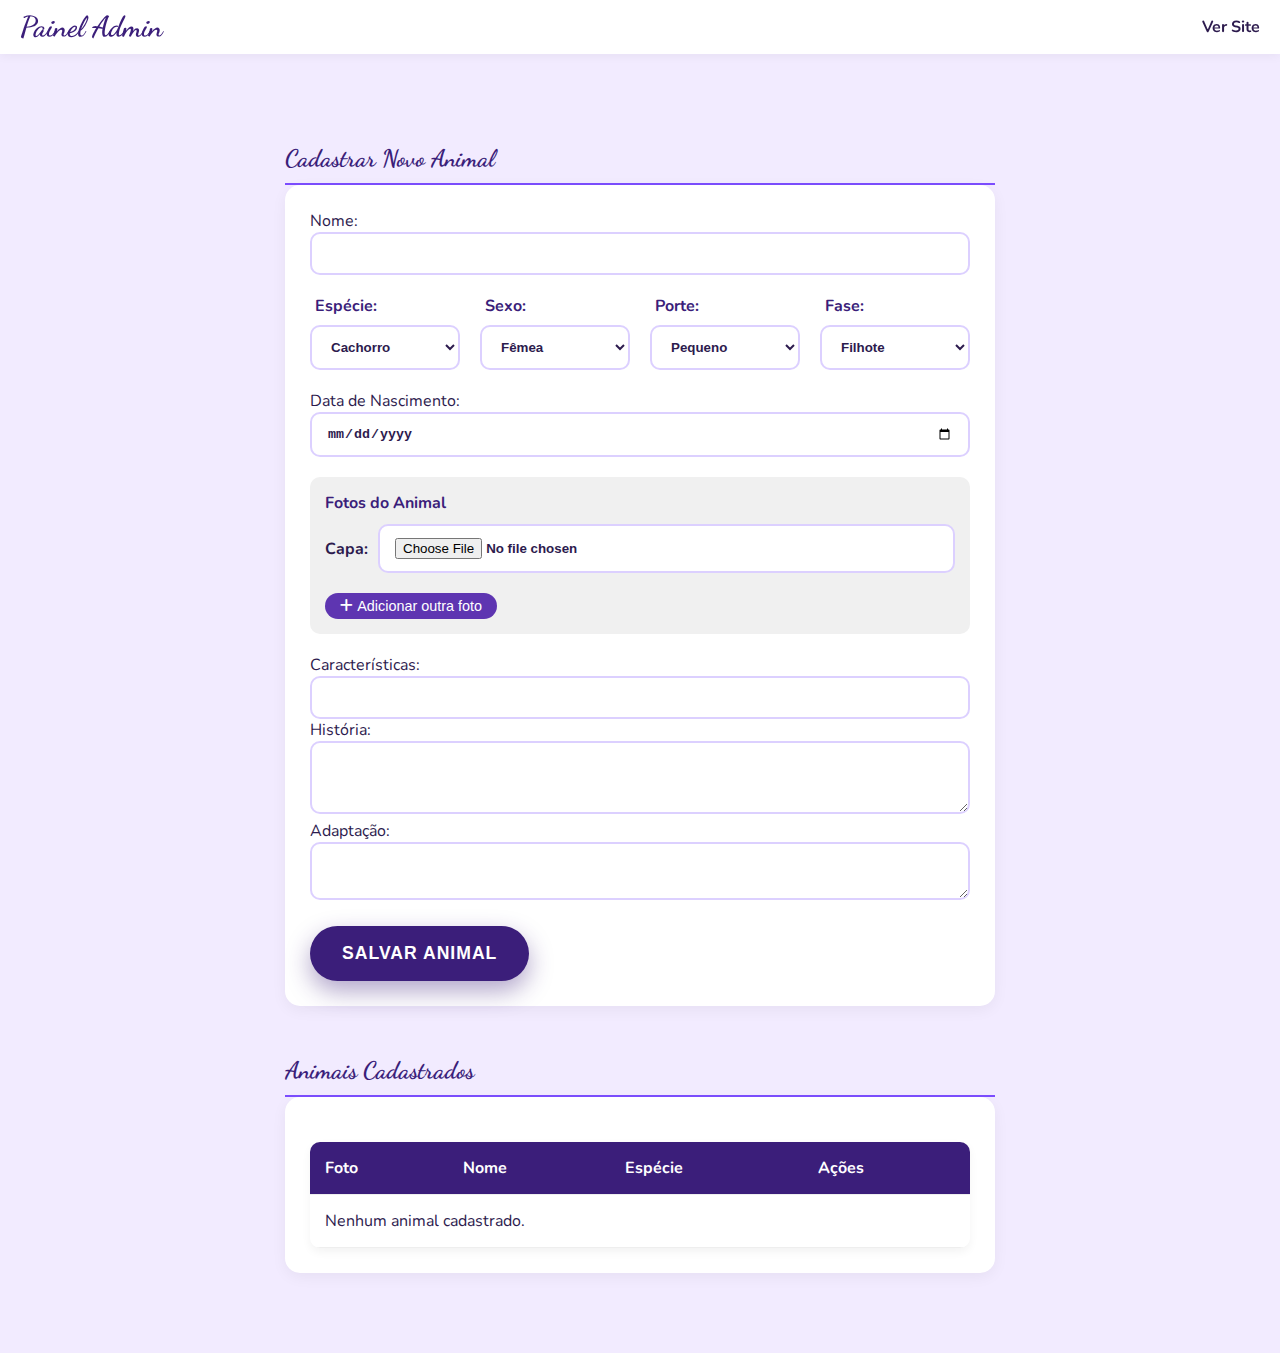
<file: admin.html>
<!DOCTYPE html>
<html lang="pt-BR">
<head>
    <meta charset="UTF-8">
    <meta name="viewport" content="width=device-width, initial-scale=1.0">
    <title>Admin - Gerenciar Animais</title>
    <link rel="stylesheet" href="style.css">
    <link href="https://fonts.googleapis.com/css2?family=Dancing+Script:wght@700&family=Nunito:wght@400;600;700;800&display=swap" rel="stylesheet">
    <link rel="stylesheet" href="https://cdnjs.cloudflare.com/ajax/libs/font-awesome/6.4.0/css/all.min.css">
    <script src="script.js"></script>
    
    <style>
        .admin-table { width: 100%; border-collapse: collapse; margin-top: 20px; background: white; border-radius: 10px; overflow: hidden; box-shadow: 0 4px 10px rgba(0,0,0,0.05); }
        .admin-table th, .admin-table td { padding: 15px; text-align: left; border-bottom: 1px solid #eee; }
        .admin-table th { background-color: var(--primary-dark); color: white; }
        .thumb-admin { width: 50px; height: 50px; object-fit: cover; border-radius: 50%; border: 2px solid var(--lilac-bg); }
        .btn-action { border: none; padding: 8px 15px; border-radius: 5px; cursor: pointer; font-weight: bold; transition: 0.3s; color: white; margin-right: 5px; }
        .btn-delete { background-color: #ff4d4d; }
        .btn-delete:hover { background-color: #cc0000; }
        .btn-edit { background-color: #ffa500; }
        .btn-edit:hover { background-color: #cc8400; }
        .section-title-admin { color: var(--primary-dark); margin-top: 50px; border-bottom: 2px solid var(--lilac-bg); padding-bottom: 10px; }
        .foto-item { margin-bottom: 10px; display: flex; align-items: center; gap: 10px; }
        .btn-add-foto { background: var(--primary-light); color: white; border: none; padding: 5px 15px; border-radius: 20px; cursor: pointer; font-size: 0.9rem; margin-top: 10px; }
        .btn-add-foto:hover { background: var(--primary-dark); }
        .btn-remove-foto { background: #ff4d4d; color: white; border: none; width: 30px; height: 30px; border-radius: 50%; cursor: pointer; }
    </style>
</head>
<body>

    <nav>
        <a href="index.html" class="logo-container">
            <span class="logo-text">Painel Admin</span>
        </a>
        <div class="menu-links">
            <a href="adocao.html">Ver Site</a>
        </div>
    </nav>

    <div class="container">
        
        <h2 class="section-title-admin" id="titulo-form">Cadastrar Novo Animal</h2>
        
        <div class="filter-wrapper">
            <input type="hidden" id="edit-id" value="">

            <div class="form-group"><label>Nome:</label><input type="text" id="nome" class="filter-select" style="width:100%"></div>
            
            <div class="filter-container" style="margin: 20px 0;">
                <div class="filter-group"><label>Espécie:</label><select id="tipo" class="filter-select"><option value="cao">Cachorro</option><option value="gato">Gato</option></select></div>
                <div class="filter-group"><label>Sexo:</label><select id="sexo" class="filter-select"><option value="femea">Fêmea</option><option value="macho">Macho</option></select></div>
                <div class="filter-group"><label>Porte:</label><select id="porte" class="filter-select"><option value="Pequeno">Pequeno</option><option value="Médio">Médio</option><option value="Grande">Grande</option></select></div>
                <div class="filter-group"><label>Fase:</label><select id="fase" class="filter-select"><option value="filhote">Filhote</option><option value="adulto">Adulto</option><option value="idoso">Idoso</option></select></div>
            </div>

            <div class="form-group"><label>Data de Nascimento:</label><input type="date" id="dataNascimento" class="filter-select" style="width:100%"></div>
            
            <div style="background: #f0f0f0; padding: 15px; border-radius: 10px; margin-top: 20px;">
                <h4 style="color: var(--primary-dark); margin-bottom: 10px;">Fotos do Animal</h4>
                <div id="container-fotos"></div>
                <button onclick="adicionarCampoFoto()" class="btn-add-foto"><i class="fas fa-plus"></i> Adicionar outra foto</button>
            </div>

            <div class="form-group" style="margin-top: 20px;"><label>Características:</label><input type="text" id="caracteristicas" class="filter-select" style="width:100%"></div>
            <div class="form-group"><label>História:</label><textarea id="historia" class="filter-select" style="width:100%" rows="3"></textarea></div>
            <div class="form-group"><label>Adaptação:</label><textarea id="adaptacao" class="filter-select" style="width:100%" rows="2"></textarea></div>

            <div style="display: flex; gap: 10px;">
                <button onclick="processarCadastro()" class="btn-cta" id="btn-salvar" style="margin-top:20px;">SALVAR ANIMAL</button>
                <button onclick="cancelarEdicao()" class="btn-cta" id="btn-cancelar" style="margin-top:20px; background-color: #666; display: none;">CANCELAR</button>
            </div>
        </div>

        <h2 class="section-title-admin">Animais Cadastrados</h2>
        <div class="filter-wrapper" style="overflow-x: auto;">
            <table class="admin-table">
                <thead>
                    <tr><th>Foto</th><th>Nome</th><th>Espécie</th><th>Ações</th></tr>
                </thead>
                <tbody id="lista-admin"></tbody>
            </table>
        </div>

    </div>

    <script>
        document.addEventListener("DOMContentLoaded", () => {
            carregarListaAdmin();
            adicionarCampoFoto(true); 
        });

        function adicionarCampoFoto(isPrincipal = false) {
            const container = document.getElementById('container-fotos');
            const div = document.createElement('div');
            div.className = 'foto-item';
            
            const input = document.createElement('input');
            input.type = 'file';
            input.className = 'filter-select';
            input.accept = 'image/*';
            input.style.flex = '1';
            
            if(isPrincipal) {
                input.id = 'foto-principal';
                div.innerHTML = '<strong>Capa:</strong> ';
                div.appendChild(input);
            } else {
                div.appendChild(input);
                const btnRemove = document.createElement('button');
                btnRemove.className = 'btn-remove-foto';
                btnRemove.innerHTML = '<i class="fas fa-times"></i>';
                btnRemove.onclick = function() { div.remove(); };
                div.appendChild(btnRemove);
            }
            container.appendChild(div);
        }

        function processarCadastro() {
            const idEdicao = document.getElementById('edit-id').value;
            const nome = document.getElementById('nome').value;
            const nasc = document.getElementById('dataNascimento').value;
            
            if(!nome || !nasc) { alert("Preencha Nome e Data de Nascimento!"); return; }

            const inputsFotos = document.querySelectorAll('#container-fotos input[type="file"]');
            const promessasDeLeitura = [];

            inputsFotos.forEach(input => {
                if (input.files.length > 0) {
                    promessasDeLeitura.push(lerArquivo(input.files[0]));
                } else {
                    promessasDeLeitura.push(Promise.resolve(null)); 
                }
            });

            Promise.all(promessasDeLeitura).then(novasFotos => {
                // Filtra fotos válidas
                let fotosParaSalvar = novasFotos.filter(f => f !== null);

                if (idEdicao) {
                    const animais = carregarAnimais();
                    const index = animais.findIndex(a => a.id == idEdicao);
                    
                    if(index !== -1) {
                        // Se não subiu novas, mantém as antigas
                        if(fotosParaSalvar.length === 0) {
                            fotosParaSalvar = animais[index].fotos;
                        }

                        animais[index] = {
                            ...animais[index],
                            nome: nome,
                            tipo: document.getElementById('tipo').value,
                            sexo: document.getElementById('sexo').value,
                            porte: document.getElementById('porte').value,
                            fase: document.getElementById('fase').value,
                            nasc: nasc,
                            caracteristicas: document.getElementById('caracteristicas').value,
                            historia: document.getElementById('historia').value,
                            adaptacao: document.getElementById('adaptacao').value,
                            fotos: fotosParaSalvar
                        };
                        
                        localStorage.setItem('animaisAdocao', JSON.stringify(animais));
                        alert("Animal atualizado!");
                        resetarFormulario();
                    }
                } else {
                    if(fotosParaSalvar.length === 0) {
                        alert("Anexe pelo menos a foto principal!");
                        return;
                    }
                    const novoAnimal = {
                        id: Date.now(),
                        nome: nome,
                        tipo: document.getElementById('tipo').value,
                        sexo: document.getElementById('sexo').value,
                        porte: document.getElementById('porte').value,
                        fase: document.getElementById('fase').value,
                        nasc: nasc,
                        caracteristicas: document.getElementById('caracteristicas').value,
                        historia: document.getElementById('historia').value,
                        adaptacao: document.getElementById('adaptacao').value,
                        fotos: fotosParaSalvar
                    };
                    salvarAnimal(novoAnimal);
                    resetarFormulario();
                }
                carregarListaAdmin();
            });
        }

        function lerArquivo(file) {
            return new Promise((resolve, reject) => {
                const reader = new FileReader();
                reader.onload = () => resolve(reader.result);
                reader.onerror = reject;
                reader.readAsDataURL(file);
            });
        }

        function carregarListaAdmin() {
            const animais = carregarAnimais();
            const tabela = document.getElementById('lista-admin');
            tabela.innerHTML = "";

            if (animais.length === 0) {
                tabela.innerHTML = "<tr><td colspan='4'>Nenhum animal cadastrado.</td></tr>";
                return;
            }

            animais.slice().reverse().forEach(animal => {
                const row = `
                    <tr>
                        <td><img src="${animal.fotos[0]}" class="thumb-admin"></td>
                        <td><strong>${animal.nome}</strong></td>
                        <td>${animal.tipo === 'cao' ? 'Cachorro' : 'Gato'}</td>
                        <td>
                            <button class="btn-action btn-edit" onclick="prepararEdicao(${animal.id})"><i class="fas fa-pen"></i></button>
                            <button class="btn-action btn-delete" onclick="deletarAnimal(${animal.id})"><i class="fas fa-trash"></i></button>
                        </td>
                    </tr>
                `;
                tabela.innerHTML += row;
            });
        }

        function prepararEdicao(id) {
            const animais = carregarAnimais();
            const animal = animais.find(a => a.id == id);
            
            if(animal) {
                window.scrollTo({ top: 0, behavior: 'smooth' });
                document.getElementById('titulo-form').innerText = "Editando: " + animal.nome;
                document.getElementById('btn-salvar').innerText = "ATUALIZAR ANIMAL";
                document.getElementById('btn-cancelar').style.display = "inline-block";
                document.getElementById('edit-id').value = animal.id;

                document.getElementById('nome').value = animal.nome;
                document.getElementById('tipo').value = animal.tipo;
                document.getElementById('sexo').value = animal.sexo;
                document.getElementById('porte').value = animal.porte;
                document.getElementById('fase').value = animal.fase;
                document.getElementById('dataNascimento').value = animal.nasc;
                document.getElementById('caracteristicas').value = animal.caracteristicas || "";
                document.getElementById('historia').value = animal.historia || "";
                document.getElementById('adaptacao').value = animal.adaptacao || "";

                document.getElementById('container-fotos').innerHTML = "";
                adicionarCampoFoto(true);
            }
        }

        function cancelarEdicao() { resetarFormulario(); }

        function resetarFormulario() {
            document.getElementById('edit-id').value = "";
            document.getElementById('titulo-form').innerText = "Cadastrar Novo Animal";
            document.getElementById('btn-salvar').innerText = "SALVAR ANIMAL";
            document.getElementById('btn-cancelar').style.display = "none";
            const inputs = document.querySelectorAll('.filter-wrapper input, .filter-wrapper textarea, .filter-wrapper select');
            inputs.forEach(i => i.value = "");
            document.getElementById('tipo').value = "cao";
            document.getElementById('sexo').value = "femea";
            document.getElementById('container-fotos').innerHTML = "";
            adicionarCampoFoto(true);
        }
    </script>
</body>
</html>
</file>
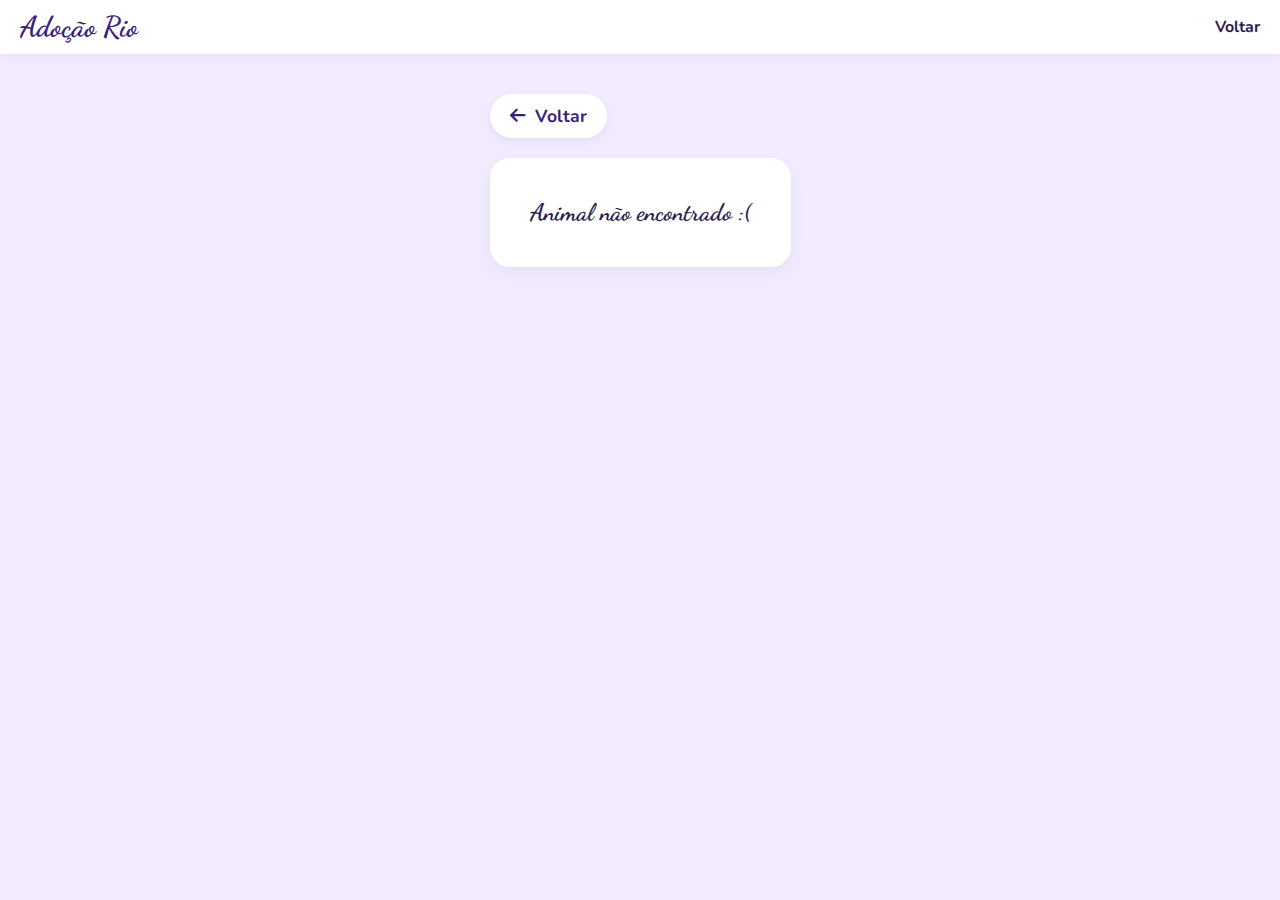
<file: detalhes.html>
<!DOCTYPE html>
<html lang="pt-BR">
<head>
    <meta charset="UTF-8">
    <meta name="viewport" content="width=device-width, initial-scale=1.0">
    <title>Detalhes - Adoção Rio</title>
    <link rel="stylesheet" href="style.css">
    <link href="https://fonts.googleapis.com/css2?family=Dancing+Script:wght@700&family=Nunito:wght@400;600;700;800&display=swap" rel="stylesheet">
    <link rel="stylesheet" href="https://cdnjs.cloudflare.com/ajax/libs/font-awesome/6.4.0/css/all.min.css">
    <script src="script.js"></script>
</head>
<body>

    <nav>
        <a href="index.html" class="logo-container">
            <span class="logo-text">Adoção Rio</span>
        </a>
        <div class="menu-links"><a href="adocao.html">Voltar</a></div>
    </nav>

    <div class="container">
        <div class="btn-back-container">
            <a href="adocao.html" class="btn-back"><i class="fas fa-arrow-left"></i> Voltar</a>
        </div>

        <div class="detail-wrapper" id="conteudo-detalhe">
            <p>Carregando...</p>
        </div>
    </div>

    <script>
        const idBicho = pegarParametroUrl('id');
        const animais = carregarAnimais();
        const animal = animais.find(a => a.id == idBicho);

        if (animal) {
            const idade = calcularIdade(animal.nasc);
            const iconClass = animal.sexo === 'femea' ? 'venus' : 'mars';
            const iconColor = animal.sexo === 'femea' ? '#ff4081' : '#2979ff';

            // 1. GERAR SLIDES DINAMICAMENTE
            // Só cria tags <img> para as fotos que existem
            let slidesHtml = '';
            if (animal.fotos && animal.fotos.length > 0) {
                animal.fotos.forEach((foto, index) => {
                    // A primeira foto ganha a classe 'active'
                    const activeClass = index === 0 ? 'active' : '';
                    slidesHtml += `<img src="${foto}" class="slide ${activeClass}">`;
                });
            } else {
                // Se não tiver foto nenhuma, põe uma padrão
                slidesHtml = `<img src="https://via.placeholder.com/400x300?text=Sem+Foto" class="slide active">`;
            }

            // 2. GERAR SETAS APENAS SE TIVER MAIS DE 1 FOTO
            let setasHtml = '';
            if (animal.fotos && animal.fotos.length > 1) {
                setasHtml = `
                    <button class="slide-nav-btn prev" onclick="mudarSlide(-1)"><i class="fas fa-chevron-left"></i></button>
                    <button class="slide-nav-btn next" onclick="mudarSlide(1)"><i class="fas fa-chevron-right"></i></button>
                `;
            }

            const html = `
                <div class="detail-img-container">
                    ${setasHtml}
                    ${slidesHtml}
                </div>

                <div class="detail-content">
                    <h2 class="detail-title">${animal.nome} <i class="fas fa-${iconClass}" style="color: ${iconColor}; font-size: 2rem;"></i></h2>
                    
                    <div class="detail-tags">
                        <span class="tag">${animal.sexo === 'femea' ? 'Fêmea' : 'Macho'}</span>
                        <span class="tag">${animal.porte} Porte</span>
                        <span class="tag">${animal.fase}</span>
                    </div>

                    <div class="detail-text">
                        <p><strong>Idade:</strong> ${idade}</p>
                        <p><strong>História:</strong> ${animal.historia}</p>
                        <p><strong>Características:</strong> ${animal.caracteristicas || ''}</p>
                        <p><strong>Adaptação:</strong> ${animal.adaptacao || ''}</p>
                    </div>

                    <a href="https://docs.google.com/forms/d/e/1FAIpQLScTHLwKREyuSfOQt47-NwpBidDZ_cCaHgBuq_qxMx7W_UJ89A/viewform" target="_blank" class="btn-cta">
                        Adote ${animal.nome}
                    </a>
                </div>
            `;
            document.getElementById('conteudo-detalhe').innerHTML = html;
        } else {
            document.getElementById('conteudo-detalhe').innerHTML = "<h2>Animal não encontrado :(</h2>";
        }

        // Script do Slide
        let slideIndex = 0;
        function mudarSlide(n) {
            const slides = document.querySelectorAll(".slide");
            if (slides.length <= 1) return; // Se só tem 1 slide, não faz nada

            // Remove classe active
            slides[slideIndex].classList.remove("active");
            
            // Calcula novo índice
            slideIndex += n;
            if (slideIndex >= slides.length) slideIndex = 0;
            if (slideIndex < 0) slideIndex = slides.length - 1;
            
            // Adiciona classe active
            slides[slideIndex].classList.add("active");
        }
    </script>

</body>
</html>
</file>
<file: style.css>
/* style.css - VERSÃO CORRIGIDA (3 Colunas, Botão Menor) */
:root {
    --primary-dark: #3b1e7a;
    --primary-light: #5e35b1;
    --lilac-bg: #7c4dff;
    --page-bg: #f2ebff;
    --text-color: #2d1b4e;
    --white: #ffffff;
    --tag-bg: #4a148c;
}

* { box-sizing: border-box; margin: 0; padding: 0; }

body {
    font-family: 'Nunito', sans-serif;
    background-color: var(--page-bg);
    color: var(--text-color);
    display: flex;
    flex-direction: column;
    min-height: 100vh;
    overflow-x: hidden;
}

h1, h2, h3, .cursive-font { font-family: 'Dancing Script', cursive; }
a { text-decoration: none; }

/* MENU */
nav {
    background-color: var(--white);
    padding: 10px 20px;
    box-shadow: 0 2px 10px rgba(0,0,0,0.05);
    display: flex;
    justify-content: space-between;
    align-items: center;
    position: sticky; top: 0; z-index: 1000;
}
.logo-container { display: flex; align-items: center; gap: 15px; text-decoration: none; }
.logo-img { height: 60px; width: 60px; border-radius: 50%; object-fit: cover; border: 2px solid var(--primary-light); }
.logo-text { font-family: 'Dancing Script', cursive; font-size: 1.8rem; color: var(--primary-dark); font-weight: bold; }
.menu-links a { text-decoration: none; color: var(--text-color); margin-left: 20px; font-weight: 700; }
.menu-links a:hover { color: var(--primary-light); }

/* HEADER */
header {
    background: linear-gradient(135deg, #8e62f9 0%, #687dfa 100%);
    color: var(--white);
    padding: 80px 20px 150px 20px;
    text-align: left;
    position: relative;
    overflow: hidden;
    display: flex;
    justify-content: center;
}
.header-wrapper { max-width: 1100px; width: 100%; position: relative; display: flex; align-items: center; justify-content: space-between; z-index: 2; }

/* FORMAS */
.shape { position: absolute; z-index: 1; opacity: 0.9; }
.shape-blue { top: -50px; right: 30%; width: 150px; height: 150px; background-color: #004aad; border-radius: 40% 60% 70% 30% / 40% 50% 60% 50%; transform: rotate(45deg); }
.shape-orange { bottom: -50px; left: 45%; width: 400px; height: 400px; background-color: #ff8c42; border-radius: 50%; z-index: 0; }
.shape-green { top: 20%; right: -100px; width: 200px; height: 300px; background-color: #00a859; border-radius: 50px 0 0 50px; }
.paw-decor { position: absolute; color: rgba(0, 0, 0, 0.1); font-size: 2rem; z-index: 1; transform: rotate(20deg); }
.wave-bottom { position: absolute; bottom: -1px; left: 0; width: 100%; overflow: hidden; line-height: 0; transform: rotate(180deg); z-index: 4; }
.wave-bottom svg { display: block; width: calc(138% + 1.3px); height: 120px; }
.wave-bottom .shape-fill { fill: var(--page-bg); }

/* CONTEUDO GERAL */
.hero-text { max-width: 500px; position: relative; z-index: 3; }
header h1 { font-size: 4.5rem; margin-bottom: 20px; color: var(--white); text-shadow: 2px 2px 4px rgba(0,0,0,0.2); }
.hero-text p { font-size: 1.1rem; line-height: 1.6; margin-bottom: 30px; font-weight: 600; }
.hero-buttons { display: flex; flex-direction: column; gap: 15px; align-items: flex-start; }
.btn-home { background: rgba(48, 38, 73, 0.4); border: 1px solid rgba(255,255,255,0.5); color: white; padding: 12px 25px; border-radius: 50px; font-weight: bold; text-decoration: none; display: flex; align-items: center; gap: 10px; transition: 0.3s; }
.btn-home:hover { background: var(--white); color: var(--primary-dark); }
.hero-image-container { position: relative; z-index: 3; margin-right: 50px; }
.hero-img-neon { width: 320px; height: 320px; border-radius: 30px; border: 4px solid white; box-shadow: 0 0 20px #ff00ff, 0 0 40px #00ffff; overflow: hidden; background: #333; }
.hero-img-neon img { width: 100%; height: 100%; object-fit: cover; object-position: center 25%; }

/* FILTROS */
.filter-wrapper { background-color: var(--white); padding: 25px; border-radius: 15px; box-shadow: 0 4px 15px rgba(0,0,0,0.05); margin-bottom: 40px; width: 100%; }
.filter-container { display: flex; flex-wrap: wrap; gap: 20px; width: 100%; align-items: flex-end; }
.filter-group { display: flex; flex-direction: column; gap: 8px; flex: 1; min-width: 150px; }
.filter-group label { font-size: 1rem; font-weight: 700; color: var(--primary-dark); margin-left: 5px; }
.filter-select { padding: 12px 15px; border-radius: 10px; border: 2px solid #dcd0ff; background-color: #fff; color: var(--text-color); font-weight: 600; width: 100%; cursor: pointer; outline: none; }
.btn-filter { background-color: var(--primary-light); color: white; border: none; padding: 12px 40px; border-radius: 10px; font-weight: bold; cursor: pointer; transition: 0.3s; height: 48px; }
.btn-filter:hover { background-color: var(--primary-dark); }

/* TITULOS */
.page-title-container { text-align: center; margin-bottom: 40px; margin-top: 20px; }
.page-title { font-size: 4rem; color: var(--primary-dark); margin: 0; text-shadow: 2px 2px 0px rgba(255,255,255,0.7); }

/* GRID DE ANIMAIS (3 POR LINHA) */
.container { max-width: 1200px; margin: 0 auto; padding: 40px 20px; flex: 1; }
.animal-grid { 
    display: grid; 
    grid-template-columns: repeat(3, 1fr); /* FORÇA 3 POR LINHA */
    gap: 30px; 
}

.animal-card { background-color: #ffffff; border: 2px solid #e3d6ff; border-radius: 20px; padding: 15px; box-shadow: 0 8px 20px rgba(100, 39, 182, 0.1); transition: transform 0.3s; display: flex; flex-direction: column; }
.animal-card:hover { transform: translateY(-5px); border-color: var(--primary-light); }
.animal-card.hidden { display: none; }
.card-header { display: flex; justify-content: flex-start; align-items: center; gap: 8px; margin-bottom: 10px; }
.name-tag { background-color: var(--tag-bg); color: white; padding: 5px 20px; border-radius: 20px; font-weight: bold; font-size: 1.1rem; }
.animal-img-whole { width: 100%; height: 250px; object-fit: contain; background-color: #fff; border-radius: 10px; margin-bottom: 15px; }
.animal-info { font-size: 1rem; margin-bottom: 15px; text-align: center; color: #444; }
.btn-details { background-color: #2d1b4e; color: white; display: block; width: 100%; padding: 12px 0; text-align: center; border-radius: 8px; font-weight: bold; margin-top: auto; text-transform: uppercase; letter-spacing: 1px; transition: 0.3s; }
.btn-details:hover { background-color: #4a148c; cursor: pointer; }

/* DETALHES & SLIDESHOW */
.btn-back-container { margin-bottom: 20px; }
.btn-back { display: inline-flex; align-items: center; gap: 10px; color: var(--primary-dark); font-weight: 700; font-size: 1.1rem; padding: 10px 20px; border-radius: 30px; background: white; box-shadow: 0 4px 10px rgba(0,0,0,0.05); transition: 0.3s; }
.btn-back:hover { background: var(--primary-light); color: white; }

.detail-wrapper { display: flex; gap: 40px; background: white; padding: 40px; border-radius: 20px; box-shadow: 0 5px 15px rgba(0,0,0,0.05); align-items: flex-start; }
.detail-img-container { flex: 1; position: relative; border-radius: 20px; overflow: hidden; background-color: #f5f5f5; height: 500px; display: flex; align-items: center; justify-content: center; }
.slide { display: none; max-width: 100%; max-height: 100%; object-fit: contain; }
.slide.active { display: block; animation: fadeEffect 0.5s; }
@keyframes fadeEffect { from {opacity: 0.4;} to {opacity: 1;} }
.slide-nav-btn { position: absolute; top: 50%; transform: translateY(-50%); background-color: rgba(59, 30, 122, 0.6); color: white; border: none; width: 40px; height: 40px; border-radius: 50%; cursor: pointer; font-size: 1.2rem; transition: 0.3s; z-index: 10; display: flex; align-items: center; justify-content: center; }
.slide-nav-btn:hover { background-color: var(--primary-dark); }
.prev { left: 15px; } .next { right: 15px; }

.detail-content { flex: 1; display: flex; flex-direction: column; justify-content: center; height: 100%; }
.detail-title { font-size: 3.5rem; color: var(--primary-dark); margin-bottom: 20px; display: flex; align-items: center; gap: 15px;}
.detail-text p { margin-bottom: 15px; font-size: 1.1rem; line-height: 1.6; }
.detail-text strong { color: var(--tag-bg); font-weight: 800; }

/* BOTÃO ADOTE (MENOR E COM NOME) */
.btn-cta {
    background-color: var(--primary-dark);
    color: white;
    display: flex; justify-content: center; align-items: center;
    width: auto; /* Tamanho automático */
    padding: 15px 30px; /* Menor que antes */
    border-radius: 50px;
    font-weight: 800; font-size: 1.1rem; /* Fonte um pouco menor */
    text-transform: uppercase; letter-spacing: 1px;
    transition: all 0.3s ease;
    box-shadow: 0 10px 25px rgba(59, 30, 122, 0.4);
    margin-top: 30px;
    text-decoration: none;
    border: 2px solid transparent;
    align-self: flex-start; /* Alinhado à esquerda */
}
.btn-cta:hover { background-color: var(--white); color: var(--primary-dark); border-color: var(--primary-dark); transform: translateY(-5px); }

/* HISTÓRIA E OUTROS */
.text-bubble { background-color: #e3d6ff; padding: 40px; border-radius: 40px; margin: 0 auto 30px auto; max-width: 900px; text-align: justify; box-shadow: 0 5px 15px rgba(0,0,0,0.05); }
.text-bubble p { font-size: 1.2rem; font-weight: 600; color: #2d1b4e; line-height: 1.8; }
.values-section { display: flex; justify-content: center; gap: 20px; margin-top: 50px; flex-wrap: wrap; }
.pill-btn-large { background-color: var(--primary-dark); color: white; padding: 15px 40px; border-radius: 50px; font-size: 1.1rem; font-weight: bold; display: flex; align-items: center; gap: 15px; transition: 0.3s; box-shadow: 0 4px 8px rgba(0,0,0,0.2); text-decoration: none; }
.pill-btn-large i { color: #ff914d; font-size: 1.3rem; }
.pill-btn-large:hover { transform: translateY(-3px); background-color: #4a148c; }
.pagination { display: flex; justify-content: center; gap: 10px; margin-top: 50px; margin-bottom: 20px; }
.page-btn { width: 45px; height: 45px; display: flex; align-items: center; justify-content: center; background-color: #fff; border: 2px solid #e3d6ff; color: var(--primary-dark); font-weight: bold; border-radius: 50%; text-decoration: none; transition: 0.3s; }
.page-btn.active, .page-btn:hover { background-color: var(--primary-dark); color: white; border-color: var(--primary-dark); }

/* FOOTER */
footer { background-color: #512da8; color: white; padding-top: 80px; position: relative; margin-top: 50px; }
.wave-top { position: absolute; top: -1px; left: 0; width: 100%; overflow: hidden; line-height: 0; }
.wave-top svg { display: block; width: calc(100% + 1.3px); height: 60px; }
.wave-top .shape-fill { fill: var(--page-bg); }
.footer-container { max-width: 1000px; margin: 0 auto; display: flex; justify-content: space-between; align-items: flex-start; padding: 0 40px 60px 40px; flex-wrap: wrap; gap: 40px; }
.footer-section { flex: 1; min-width: 250px; }
.footer-section h3 { font-size: 1.8rem; margin-bottom: 15px; font-family: 'Nunito', sans-serif; }
.contact-item { display: flex; align-items: center; gap: 10px; margin-bottom: 10px; font-size: 1rem; }
.pix-box { background: rgba(255,255,255,0.9); color: #333; padding: 5px 15px; border-radius: 5px; display: inline-block; margin-top: 10px; font-family: monospace; font-size: 0.9rem; font-weight: bold; }

/* MOBILE */
@media (max-width: 900px) { .animal-grid { grid-template-columns: repeat(2, 1fr); } .detail-wrapper { flex-direction: column; height: auto; } .detail-img-container { height: 350px; } }
@media (max-width: 600px) { .menu-links { display: none; } nav { justify-content: center; } .filter-container { flex-direction: column; } .animal-grid { grid-template-columns: 1fr; } .page-title { font-size: 3rem; } .footer-container { flex-direction: column; text-align: center; } .pill-btn-large { width: 100%; justify-content: center; } }
</file>
